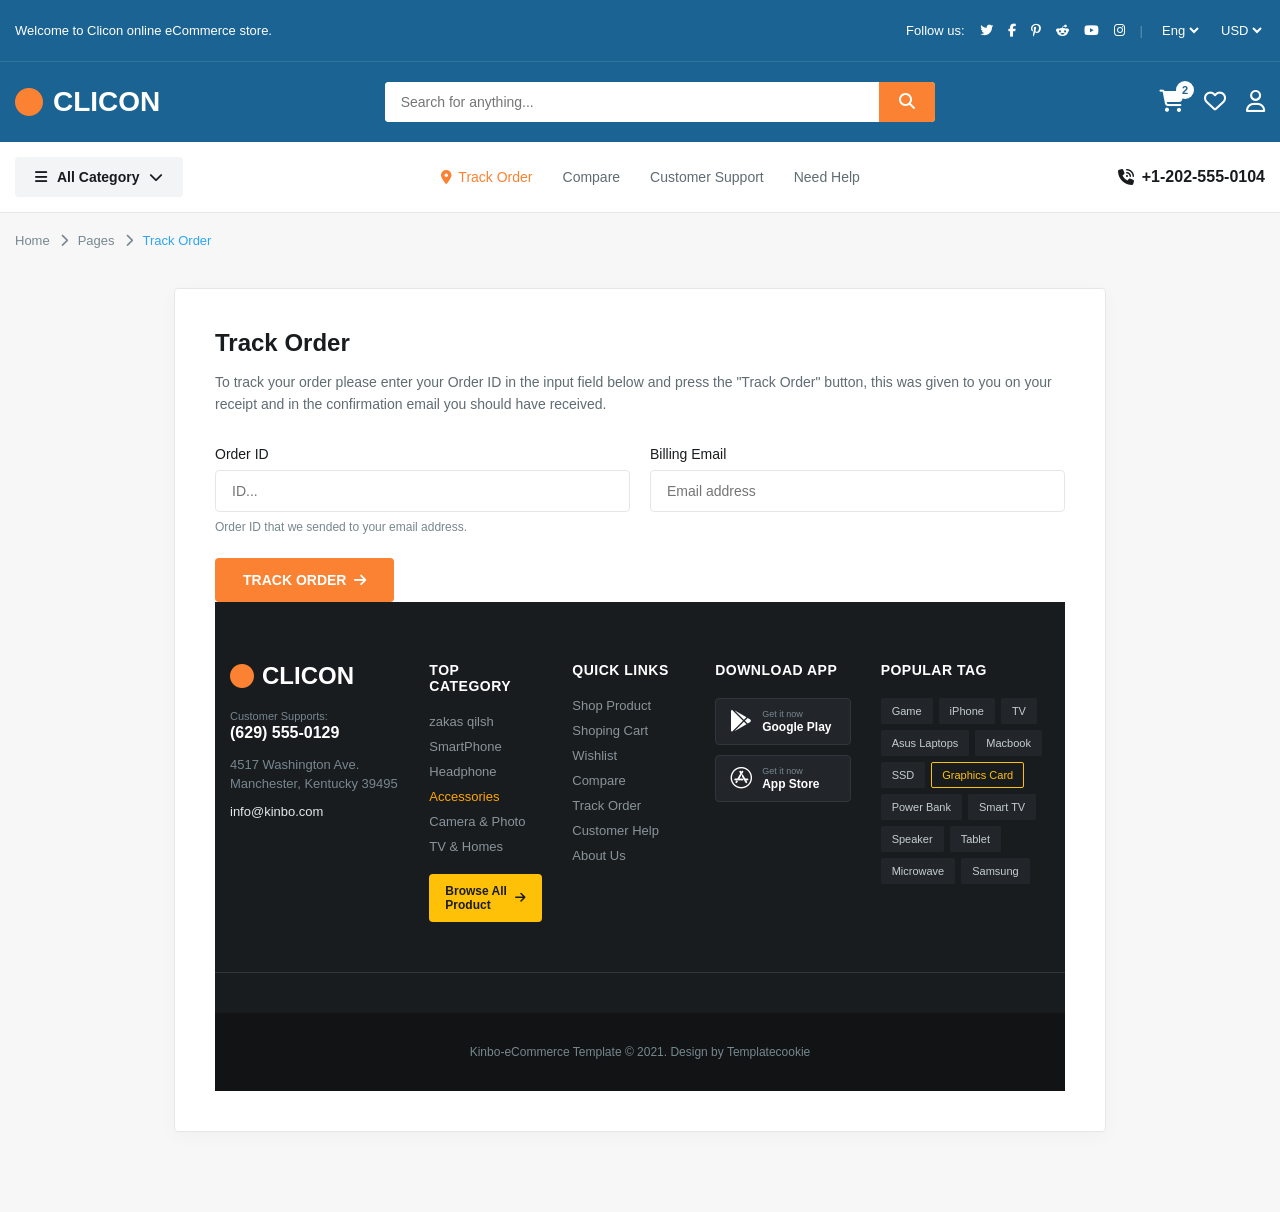
<file: royhat.html>
<!DOCTYPE html>
<html lang="uz">
<head>
  <meta charset="UTF-8">
  <meta name="viewport" content="width=device-width, initial-scale=1.0">
  <title>Track Order - Clicon</title>
  <link rel="stylesheet" href="https://cdnjs.cloudflare.com/ajax/libs/font-awesome/6.4.0/css/all.min.css">
  <link rel="stylesheet" href="royhat.css">
</head>
<body>

  <div class="top-header">
    <div class="container top-header-row">
      <p>Welcome to Clicon online eCommerce store.</p>
      <div class="top-header-right">
        <span>Follow us:</span>
        <a href="#"><i class="fa-brands fa-twitter"></i></a>
        <a href="#"><i class="fa-brands fa-facebook-f"></i></a>
        <a href="#"><i class="fa-brands fa-pinterest-p"></i></a>
        <a href="#"><i class="fa-brands fa-reddit-alien"></i></a>
        <a href="#"><i class="fa-brands fa-youtube"></i></a>
        <a href="#"><i class="fa-brands fa-instagram"></i></a>
        <span class="divider">|</span>
        <select class="lang-select"><option>Eng</option></select>
        <select class="lang-select"><option>USD</option></select>
      </div>
    </div>
  </div>

  <header class="main-header">
    <div class="container main-header-row">
      <div class="logo">
        <i class="fa-solid fa-circle" style="color: #fa8232;"></i> <strong>CLICON</strong>
      </div>
      <div class="search-bar-box">
        <input type="text" placeholder="Search for anything...">
        <button><i class="fa-solid fa-magnifying-glass"></i></button>
      </div>
      <div class="header-actions">
        <a href="boburX.html"><i class="fa-solid fa-cart-shopping"></i><span class="badge-count">2</span></a>
        <a href="#"><i class="fa-regular fa-heart"></i></a>
        <a href="boburX.html"><i class="fa-regular fa-user"></i></a>
      </div>
    </div>
  </header>

  <nav class="nav-bar">
    <div class="container nav-row">
      <div class="all-categories-btn">
        <i class="fa-solid fa-bars"></i> All Category <i class="fa-solid fa-chevron-down"></i>
      </div>
      <div class="nav-links">
        <a href="royhat.html" class="active"><i class="fa-solid fa-location-dot"></i> Track Order</a>
        <a href="#">Compare</a>
        <a href="#">Customer Support</a>
        <a href="#">Need Help</a>
      </div>
      <div class="nav-phone">
        <i class="fa-solid fa-phone-volume"></i> +1-202-555-0104
      </div>
    </div>
  </nav>

  <div class="container">
    <div class="breadcrumb" style="margin: 20px 0;">
      <a href="boburX.html">Home</a> <i class="fa-solid fa-chevron-right"></i>
      <a href="#">Pages</a> <i class="fa-solid fa-chevron-right"></i>
      <span class="current">Track Order</span>
    </div>
  </div>

  <div class="container track-order-container">
    <div class="track-order-card">
      <h2 class="track-title">Track Order</h2>
      <p class="track-desc">
        To track your order please enter your Order ID in the input field below and press the "Track Order" button, this was given to you on your receipt and in the confirmation email you should have received.
      </p>

      <form onsubmit="handleTrackOrder(event)">
        <div class="track-form-grid">
          <div class="form-group">
            <label>Order ID</label>
            <input type="text" id="orderIdInput" placeholder="ID..." required>
            <span class="form-hint">Order ID that we sended to your email address.</span>
          </div>
          <div class="form-group">
            <label>Billing Email</label>
            <input type="email" id="emailInput" placeholder="Email address" required>
          </div>
        </div>
<a href="sayit.html" class="track-submit-btn" style="text-decoration: none; display: inline-flex; align-items: center; justify-content: center;">
  TRACK ORDER <i class="fa-solid fa-arrow-right"></i>
</a>

  <footer class="site-footer">
    <div class="container footer-container">
      <div class="footer-col brand-col">
        <div class="footer-logo">
          <i class="fa-solid fa-circle" style="color: #fa8232;"></i> <strong>CLICON</strong>
        </div>
        <div class="support-info">
          <span class="support-label">Customer Supports:</span>
          <a href="tel:6295550129" class="support-phone">(629) 555-0129</a>
        </div>
        <p class="footer-address">4517 Washington Ave. Manchester, Kentucky 39495</p>
        <a href="mailto:info@kinbo.com" class="footer-email">info@kinbo.com</a>
      </div>

      <div class="footer-col">
        <h4 class="footer-title">TOP CATEGORY</h4>
        <ul class="footer-links">
          <li><a href="sayit.html">zakas qilsh</a></li>
          <li><a href="#">SmartPhone</a></li>
          <li><a href="#">Headphone</a></li>
          <li><a href="#" class="active-cat">Accessories</a></li>
          <li><a href="#">Camera & Photo</a></li>
          <li><a href="#">TV & Homes</a></li>
        </ul>
        <a href="boburX.html" class="browse-all-btn">Browse All Product <i class="fa-solid fa-arrow-right"></i></a>
      </div>

      <div class="footer-col">
        <h4 class="footer-title">QUICK LINKS</h4>
        <ul class="footer-links">
          <li><a href="#">Shop Product</a></li>
          <li><a href="#">Shoping Cart</a></li>
          <li><a href="#">Wishlist</a></li>
          <li><a href="#">Compare</a></li>
          <li><a href="royhat.html">Track Order</a></li>
          <li><a href="#">Customer Help</a></li>
          <li><a href="#">About Us</a></li>
        </ul>
      </div>

      <div class="footer-col">
        <h4 class="footer-title">DOWNLOAD APP</h4>
        <div class="app-store-buttons">
          <a href="#" class="app-btn"><i class="fa-brands fa-google-play"></i><div><span>Get it now</span><strong>Google Play</strong></div></a>
          <a href="#" class="app-btn"><i class="fa-brands fa-app-store"></i><div><span>Get it now</span><strong>App Store</strong></div></a>
        </div>
      </div>

      <div class="footer-col">
        <h4 class="footer-title">POPULAR TAG</h4>
        <div class="tag-cloud">
          <a href="#">Game</a><a href="#">iPhone</a><a href="#">TV</a><a href="#">Asus Laptops</a>
          <a href="#">Macbook</a><a href="#">SSD</a><a href="#" class="tag-highlight">Graphics Card</a>
          <a href="#">Power Bank</a><a href="#">Smart TV</a><a href="#">Speaker</a>
          <a href="#">Tablet</a><a href="#">Microwave</a><a href="#">Samsung</a>
        </div>
      </div>
    </div>

    <div class="footer-bottom-bar">
      <div class="container">
        <p>Kinbo-eCommerce Template © 2021. Design by Templatecookie</p>
      </div>
    </div>
  </footer>

  <script>
    function handleTrackOrder(event) {
      event.preventDefault();
      let orderId = document.getElementById('orderIdInput').value;
      let email = document.getElementById('emailInput').value;
      if(orderId && email) {
        // Tugma bosilganda sayit.html sahifasini ochadi
        window.open('sayit.html?order=' + encodeURIComponent(orderId), '_blank');
      }
    }
  </script>
</body>
</html>
</file>
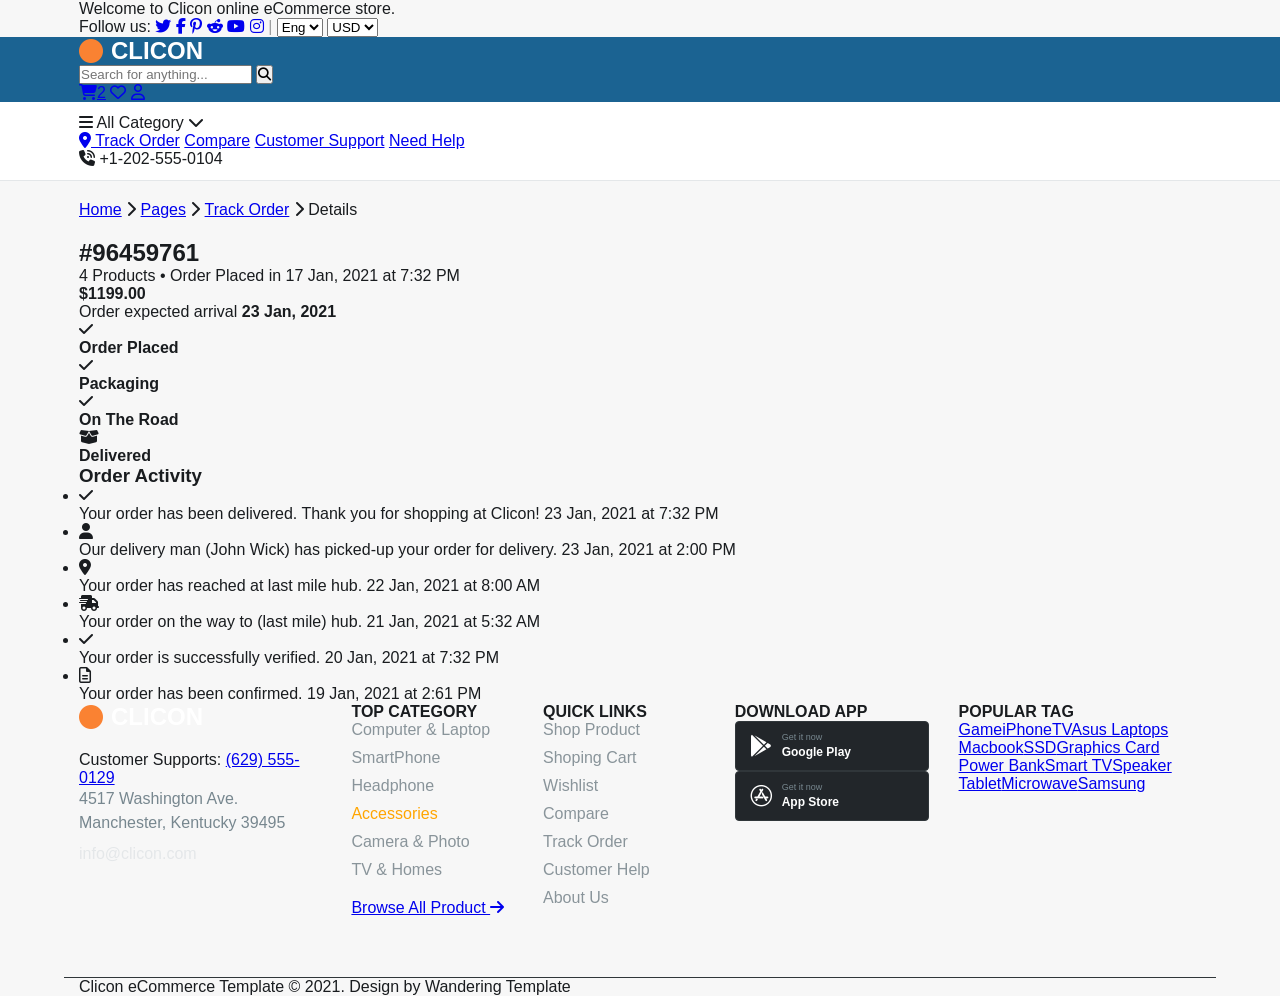
<file: sayit.html>
<!DOCTYPE html>
<html lang="uz">
<head>
  <meta charset="UTF-8">
  <meta name="viewport" content="width=device-width, initial-scale=1.0">
  <title>Order Details - Clicon</title>
  <link rel="stylesheet" href="https://cdnjs.cloudflare.com/ajax/libs/font-awesome/6.4.0/css/all.min.css">
  <link rel="stylesheet" href="index.css">
</head>
<body>

  <div class="top-header">
    <div class="container top-header-row">
      <p>Welcome to Clicon online eCommerce store.</p>
      <div class="top-header-right">
        <span>Follow us:</span>
        <a href="#"><i class="fa-brands fa-twitter"></i></a>
        <a href="#"><i class="fa-brands fa-facebook-f"></i></a>
        <a href="#"><i class="fa-brands fa-pinterest-p"></i></a>
        <a href="#"><i class="fa-brands fa-reddit-alien"></i></a>
        <a href="#"><i class="fa-brands fa-youtube"></i></a>
        <a href="#"><i class="fa-brands fa-instagram"></i></a>
        <span class="divider">|</span>
        <select class="lang-select"><option>Eng</option></select>
        <select class="lang-select"><option>USD</option></select>
      </div>
    </div>
  </div>

  <header class="main-header">
    <div class="container main-header-row">
      <div class="logo">
        <i class="fa-solid fa-circle" style="color: #fa8232;"></i> <strong>CLICON</strong>
      </div>
      <div class="search-bar-box">
        <input type="text" placeholder="Search for anything...">
        <button><i class="fa-solid fa-magnifying-glass"></i></button>
      </div>
      <div class="header-actions">
        <a href="sayit.html"><i class="fa-solid fa-cart-shopping"></i><span class="badge-count">2</span></a>
        <a href="salom.html"><i class="fa-regular fa-heart"></i></a>
        <a href="index.html"><i class="fa-regular fa-user"></i></a>
      </div>
    </div>
  </header>

  <nav class="nav-bar">
    <div class="container nav-row">
      <div class="all-categories-btn">
        <i class="fa-solid fa-bars"></i> All Category <i class="fa-solid fa-chevron-down"></i>
      </div>
      <div class="nav-links">
        <a href="royhat.html"><i class="fa-solid fa-location-dot"></i> Track Order</a>
        <a href="css.html">Compare</a>
        <a href="index.html">Customer Support</a>
        <a href="index.html">Need Help</a>
      </div>
      <div class="nav-phone">
        <i class="fa-solid fa-phone-volume"></i> +1-202-555-0104
      </div>
    </div>
  </nav>

  <div class="container">
    <div class="breadcrumb" style="margin: 20px 0;">
      <a href="index.html">Home</a> <i class="fa-solid fa-chevron-right"></i>
      <a href="index.html">Pages</a> <i class="fa-solid fa-chevron-right"></i>
      <a href="royhat.html">Track Order</a> <i class="fa-solid fa-chevron-right"></i>
      <span class="current">Details</span>
    </div>
  </div>

  <div class="container order-details-container">
    <div class="order-details-card">
      
      <div class="order-top-info-row">
        <div>
          <h2 class="order-main-id" id="displayOrderId">#96459761</h2>
          <span class="order-products-count">4 Products • Order Placed in 17 Jan, 2021 at 7:32 PM</span>
        </div>
        <div class="order-total-price-box">
          <strong>$1199.00</strong>
        </div>
      </div>

      <p class="expected-delivery">Order expected arrival <strong>23 Jan, 2021</strong></p>

      <div class="order-progress-tracker">
        <div class="progress-step completed">
          <div class="step-icon-circle"><i class="fa-solid fa-check"></i></div>
          <div class="step-line"></div>
          <div class="step-content">
            <h4>Order Placed</h4>
          </div>
        </div>

        <div class="progress-step completed">
          <div class="step-icon-circle"><i class="fa-solid fa-check"></i></div>
          <div class="step-line"></div>
          <div class="step-content">
            <h4>Packaging</h4>
          </div>
        </div>

        <div class="progress-step completed">
          <div class="step-icon-circle"><i class="fa-solid fa-check"></i></div>
          <div class="step-line"></div>
          <div class="step-content">
            <h4>On The Road</h4>
          </div>
        </div>

        <div class="progress-step active">
          <div class="step-icon-circle"><i class="fa-solid fa-box-open"></i></div>
          <div class="step-content">
            <h4>Delivered</h4>
          </div>
        </div>
      </div>

      <div class="activity-history-section">
        <h3>Order Activity</h3>
        
        <ul class="activity-list">
          <li>
            <div class="act-icon-box success"><i class="fa-solid fa-check"></i></div>
            <div class="act-details">
              <span class="act-text">Your order has been delivered. Thank you for shopping at Clicon!</span>
              <span class="act-date">23 Jan, 2021 at 7:32 PM</span>
            </div>
          </li>
          <li>
            <div class="act-icon-box primary"><i class="fa-solid fa-user"></i></div>
            <div class="act-details">
              <span class="act-text">Our delivery man (John Wick) has picked-up your order for delivery.</span>
              <span class="act-date">23 Jan, 2021 at 2:00 PM</span>
            </div>
          </li>
          <li>
            <div class="act-icon-box primary"><i class="fa-solid fa-location-dot"></i></div>
            <div class="act-details">
              <span class="act-text">Your order has reached at last mile hub.</span>
              <span class="act-date">22 Jan, 2021 at 8:00 AM</span>
            </div>
          </li>
          <li>
            <div class="act-icon-box primary"><i class="fa-solid fa-truck-fast"></i></div>
            <div class="act-details">
              <span class="act-text">Your order on the way to (last mile) hub.</span>
              <span class="act-date">21 Jan, 2021 at 5:32 AM</span>
            </div>
          </li>
          <li>
            <div class="act-icon-box success"><i class="fa-solid fa-check"></i></div>
            <div class="act-details">
              <span class="act-text">Your order is successfully verified.</span>
              <span class="act-date">20 Jan, 2021 at 7:32 PM</span>
            </div>
          </li>
          <li>
            <div class="act-icon-box primary"><i class="fa-regular fa-file-lines"></i></div>
            <div class="act-details">
              <span class="act-text">Your order has been confirmed.</span>
              <span class="act-date">19 Jan, 2021 at 2:61 PM</span>
            </div>
          </li>
        </ul>
      </div>

    </div>
  </div>

  <footer class="site-footer">
    <div class="container footer-container">
      <div class="footer-col brand-col">
        <div class="footer-logo">
          <i class="fa-solid fa-circle" style="color: #fa8232;"></i> <strong>CLICON</strong>
        </div>
        <div class="support-info">
          <span class="support-label">Customer Supports:</span>
          <a href="tel:6295550129" class="support-phone">(629) 555-0129</a>
        </div>
        <p class="footer-address">4517 Washington Ave. Manchester, Kentucky 39495</p>
        <a href="mailto:info@clicon.com" class="footer-email">info@clicon.com</a>
      </div>

      <div class="footer-col">
        <h4 class="footer-title">TOP CATEGORY</h4>
        <ul class="footer-links">
          <li><a href="css.html">Computer & Laptop</a></li>
          <li><a href="index.html">SmartPhone</a></li>
          <li><a href="index.html">Headphone</a></li>
          <li><a href="index.html" class="active-cat">Accessories</a></li>
          <li><a href="index.html">Camera & Photo</a></li>
          <li><a href="index.html">TV & Homes</a></li>
        </ul>
        <a href="index.html" class="browse-all-btn">Browse All Product <i class="fa-solid fa-arrow-right"></i></a>
      </div>

      <div class="footer-col">
        <h4 class="footer-title">QUICK LINKS</h4>
        <ul class="footer-links">
          <li><a href="css.html">Shop Product</a></li>
          <li><a href="sayit.html">Shoping Cart</a></li>
          <li><a href="salom.html">Wishlist</a></li>
          <li><a href="css.html">Compare</a></li>
          <li><a href="royhat.html">Track Order</a></li>
          <li><a href="index.html">Customer Help</a></li>
          <li><a href="index.html">About Us</a></li>
        </ul>
      </div>

      <div class="footer-col">
        <h4 class="footer-title">DOWNLOAD APP</h4>
        <div class="app-store-buttons">
          <a href="index.html" class="app-btn"><i class="fa-brands fa-google-play"></i><div><span>Get it now</span><strong>Google Play</strong></div></a>
          <a href="index.html" class="app-btn"><i class="fa-brands fa-app-store"></i><div><span>Get it now</span><strong>App Store</strong></div></a>
        </div>
      </div>

      <div class="footer-col">
        <h4 class="footer-title">POPULAR TAG</h4>
        <div class="tag-cloud">
          <a href="#">Game</a><a href="#">iPhone</a><a href="#">TV</a><a href="#">Asus Laptops</a>
          <a href="#">Macbook</a><a href="#">SSD</a><a href="#" class="tag-highlight">Graphics Card</a>
          <a href="#">Power Bank</a><a href="#">Smart TV</a><a href="#">Speaker</a>
          <a href="#">Tablet</a><a href="#">Microwave</a><a href="#">Samsung</a>
        </div>
      </div>
    </div>

    <div class="footer-bottom-bar">
      <div class="container">
        <p>Clicon eCommerce Template © 2021. Design by Wandering Template</p>
      </div>
    </div>
  </footer>

  <script>
    const urlParams = new URLSearchParams(window.location.search);
    const orderId = urlParams.get('order');
    if (orderId) {
      document.getElementById('displayOrderId').innerText = '#' + orderId;
    }
  </script>
</body>
</html>
</file>
<file: royhat.css>
/* ==========================================
   UMUMIY SOZLAMALAR
   ========================================== */
body {
  font-family: 'Public Sans', sans-serif;
  margin: 0;
  padding: 0;
  background-color: #f7f7f7;
  color: #191c1f;
}

.container {
  max-width: 1320px;
  margin: 0 auto;
  padding: 0 15px;
}

/* ==========================================
   1. TOP HEADER (KÖK QISM)
   ========================================== */
.top-header {
  background-color: #1b6392;
  color: #ffffff;
  font-size: 13px;
  padding: 10px 0;
}

.top-header-row {
  display: flex;
  justify-content: space-between;
  align-items: center;
}

.top-header-right {
  display: flex;
  align-items: center;
  gap: 15px;
}

.top-header-right a {
  color: #ffffff;
  text-decoration: none;
}

.top-header-right .divider {
  color: rgba(255, 255, 255, 0.3);
}

.lang-select {
  background: transparent;
  border: none;
  color: #ffffff;
  font-size: 13px;
  outline: none;
  cursor: pointer;
}

/* ==========================================
   2. MAIN HEADER (LOGO VA QIDIRUV)
   ========================================== */
.main-header {
  background-color: #1b6392;
  padding: 20px 0;
  border-top: 1px solid rgba(255, 255, 255, 0.1);
}

.main-header-row {
  display: flex;
  justify-content: space-between;
  align-items: center;
}

.logo {
  font-size: 28px;
  color: #ffffff;
  display: flex;
  align-items: center;
  gap: 10px;
}

.search-bar-box {
  display: flex;
  background: #ffffff;
  border-radius: 4px;
  width: 550px;
  overflow: hidden;
}

.search-bar-box input {
  flex: 1;
  padding: 12px 16px;
  border: none;
  outline: none;
  font-size: 14px;
}

.search-bar-box button {
  background: #fa8232;
  border: none;
  padding: 0 20px;
  color: #ffffff;
  cursor: pointer;
  font-size: 16px;
}

.header-actions {
  display: flex;
  align-items: center;
  gap: 20px;
}

.header-actions a {
  color: #ffffff;
  font-size: 22px;
  text-decoration: none;
  position: relative;
}

.badge-count {
  position: absolute;
  top: -8px;
  right: -10px;
  background: #ffffff;
  color: #1b6392;
  font-size: 11px;
  font-weight: 700;
  width: 18px;
  height: 18px;
  border-radius: 50%;
  display: flex;
  align-items: center;
  justify-content: center;
}

/* ==========================================
   3. NAVIGATSIYA MENYU
   ========================================== */
.nav-bar {
  background-color: #ffffff;
  border-bottom: 1px solid #e4e7e9;
  padding: 15px 0;
}

.nav-row {
  display: flex;
  justify-content: space-between;
  align-items: center;
}

.all-categories-btn {
  background: #f2f4f5;
  padding: 12px 20px;
  border-radius: 4px;
  font-weight: 700;
  font-size: 14px;
  display: flex;
  align-items: center;
  gap: 10px;
  cursor: pointer;
}

.nav-links {
  display: flex;
  gap: 30px;
}

.nav-links a {
  color: #5f6c72;
  text-decoration: none;
  font-size: 14px;
  font-weight: 500;
  display: flex;
  align-items: center;
  gap: 6px;
  transition: color 0.2s;
}

.nav-links a.active, .nav-links a:hover {
  color: #fa8232;
}

.nav-phone {
  font-size: 16px;
  font-weight: 700;
  color: #191c1f;
  display: flex;
  align-items: center;
  gap: 8px;
}

/* ==========================================
   4. BREADCRUMB
   ========================================== */
.breadcrumb {
  display: flex;
  align-items: center;
  gap: 10px;
  font-size: 13px;
  color: #77878f;
}

.breadcrumb a {
  color: #77878f;
  text-decoration: none;
}

.breadcrumb .current {
  color: #2da5f3;
}

/* ==========================================
   5. TRACK ORDER ASOSIY QISMI
   ========================================== */
.track-order-container {
  display: flex;
  justify-content: center;
  margin: 40px auto 80px auto;
}

.track-order-card {
  background: #ffffff;
  border: 1px solid #e4e7e9;
  border-radius: 4px;
  padding: 40px;
  width: 100%;
  max-width: 850px;
  box-shadow: 0px 4px 20px rgba(0, 0, 0, 0.03);
}

.track-title {
  font-size: 24px;
  font-weight: 700;
  color: #191c1f;
  margin-top: 0;
  margin-bottom: 12px;
}

.track-desc {
  font-size: 14px;
  color: #5f6c72;
  line-height: 1.6;
  margin-bottom: 30px;
}

.track-form-grid {
  display: grid;
  grid-template-columns: 1fr 1fr;
  gap: 20px;
  margin-bottom: 24px;
}

.form-group {
  display: flex;
  flex-direction: column;
  gap: 8px;
}

.form-group label {
  font-size: 14px;
  font-weight: 500;
  color: #191c1f;
}

.form-group input {
  padding: 12px 16px;
  border: 1px solid #e4e7e9;
  border-radius: 4px;
  font-size: 14px;
  outline: none;
  transition: border-color 0.2s;
}

.form-group input:focus {
  border-color: #fa8232;
}

.form-hint {
  font-size: 12px;
  color: #77878f;
}

.track-submit-btn {
  background: #fa8232;
  color: #ffffff;
  border: none;
  padding: 14px 28px;
  border-radius: 4px;
  font-weight: 700;
  font-size: 14px;
  cursor: pointer;
  display: inline-flex;
  align-items: center;
  gap: 8px;
  transition: background 0.2s;
}

.track-submit-btn:hover {
  background: #e0722a;
}

/* ==========================================
   6. FOOTER (QORA DIZAYN)
   ========================================== */
.site-footer {
  background-color: #191c1f;
  color: #ffffff;
  padding-top: 60px;
  font-size: 13px;
}

.footer-container {
  display: grid;
  grid-template-columns: 1.5fr 1fr 1fr 1.2fr 1.5fr;
  gap: 30px;
  padding-bottom: 50px;
  border-bottom: 1px solid #30363a;
}

.footer-logo {
  font-size: 24px;
  font-weight: 700;
  display: flex;
  align-items: center;
  gap: 8px;
  margin-bottom: 20px;
  color: #fff;
}

.support-info {
  margin-bottom: 12px;
}

.support-label {
  display: block;
  font-size: 11px;
  color: #77878f;
  margin-bottom: 2px;
}

.support-phone {
  font-size: 16px;
  font-weight: 700;
  color: #ffffff;
  text-decoration: none;
}

.footer-address {
  color: #77878f;
  line-height: 1.5;
  margin-bottom: 10px;
}

.footer-email {
  color: #e4e7e9;
  text-decoration: none;
  font-weight: 500;
}

.footer-title {
  font-size: 14px;
  font-weight: 700;
  color: #ffffff;
  margin-top: 0;
  margin-bottom: 20px;
  letter-spacing: 0.5px;
}

.footer-links {
  list-style: none;
  padding: 0;
  margin: 0 0 20px 0;
}

.footer-links li {
  margin-bottom: 10px;
}

.footer-links a {
  color: #89949a;
  text-decoration: none;
  transition: color 0.2s;
}

.footer-links a:hover, .footer-links a.active-cat {
  color: #ffa500;
}

.browse-all-btn {
  display: inline-flex;
  align-items: center;
  gap: 8px;
  background: #ffc107;
  color: #191c1f;
  padding: 10px 16px;
  border-radius: 4px;
  font-weight: 700;
  font-size: 12px;
  text-decoration: none;
  transition: background 0.2s;
}

.browse-all-btn:hover {
  background: #e0a800;
}

.app-store-buttons {
  display: flex;
  flex-direction: column;
  gap: 10px;
}

.app-btn {
  display: flex;
  align-items: center;
  gap: 10px;
  background: #22262a;
  border: 1px solid #30363a;
  padding: 10px 14px;
  border-radius: 4px;
  color: #fff;
  text-decoration: none;
  transition: border-color 0.2s;
}

.app-btn:hover {
  border-color: #ffc107;
}

.app-btn i {
  font-size: 22px;
}

.app-btn span {
  display: block;
  font-size: 9px;
  color: #77878f;
}

.app-btn strong {
  font-size: 12px;
}

.tag-cloud {
  display: flex;
  flex-wrap: wrap;
  gap: 6px;
}

.tag-cloud a {
  background: #22262a;
  color: #c4cdd2;
  padding: 6px 10px;
  border-radius: 2px;
  font-size: 11px;
  text-decoration: none;
  border: 1px solid transparent;
  transition: all 0.2s;
}

.tag-cloud a:hover {
  border-color: #ffc107;
  color: #fff;
}

.tag-cloud a.tag-highlight {
  background: transparent;
  border-color: #ffc107;
  color: #ffc107;
}

.footer-bottom-bar {
  background-color: #111315;
  padding: 20px 0;
  text-align: center;
  color: #77878f;
  font-size: 12px;
  margin-top: 40px;
}
</file>
<file: index.css>
/* ==========================================
   CLICON SHOP PAGE - 1:1 FIGMA DESIGN CSS
   ========================================== */

* {
  box-sizing: border-box;
  margin: 0;
  padding: 0;
  font-family: 'Public Sans', sans-serif, Arial, sans-serif;
}

body {
  background-color: #f7f7f7;
  color: #191c1f;
}

.container {
  width: 90%;
  max-width: 1320px;
  margin: 0 auto;
  padding: 0 15px;
}

.flex-between {
  display: flex;
  justify-content: space-between;
  align-items: center;
}

/* 1. HEADER STYLES */
.main-header {
  background: #1b6392;
  color: #fff;
}

.top-bar {
  background: #1b6392;
  padding: 8px 0;
  font-size: 12px;
  border-bottom: 1px solid rgba(255, 255, 255, 0.1);
}

.top-links {
  display: flex;
  align-items: center;
  gap: 12px;
}

.divider {
  opacity: 0.4;
}

.middle-bar {
  padding: 16px 0;
}

.logo {
  font-size: 24px;
  font-weight: 800;
  color: #fff;
  text-decoration: none;
  display: flex;
  align-items: center;
  gap: 8px;
}

.orange-text { 
  color: #fa8232; 
}

.search-box {
  display: flex;
  width: 40%;
  background: #fff;
  border-radius: 3px;
  overflow: hidden;
}

.search-box input {
  flex: 1;
  padding: 10px 14px;
  border: none;
  outline: none;
  font-size: 14px;
}

.search-box button {
  background: transparent;
  border: none;
  padding: 0 14px;
  cursor: pointer;
  color: #191c1f;
}

.header-icons {
  display: flex;
  gap: 20px;
  align-items: center;
}

.icon-btn {
  color: #fff;
  font-size: 20px;
  position: relative;
  text-decoration: none;
}

.badge {
  position: absolute;
  top: -6px;
  right: -10px;
  background: #fa8232;
  color: #fff;
  font-size: 10px;
  padding: 2px 6px;
  border-radius: 50%;
  font-weight: 700;
}

/* NAV BAR */
.nav-bar {
  background: #ffffff;
  color: #191c1f;
  border-bottom: 1px solid #e4e7e9;
  padding: 12px 0;
}

.nav-left {
  display: flex;
  align-items: center;
  gap: 24px;
}

.all-cat-btn {
  background: #f2f4f5;
  border: none;
  padding: 10px 16px;
  font-weight: 600;
  font-size: 14px;
  cursor: pointer;
  border-radius: 3px;
  display: flex;
  align-items: center;
  gap: 10px;
}

.nav-menu {
  display: flex;
  list-style: none;
  gap: 24px;
}

.nav-menu li a {
  text-decoration: none;
  color: #5f6c72;
  font-size: 14px;
  display: flex;
  align-items: center;
  gap: 6px;
}

.nav-menu li a:hover {
  color: #fa8232;
}

.contact-phone {
  font-size: 16px;
  font-weight: 700;
  color: #191c1f;
  display: flex;
  align-items: center;
  gap: 8px;
}

/* 2. BREADCRUMB */
.breadcrumb-bar {
  background: #f2f4f5;
  padding: 16px 0;
  font-size: 14px;
  color: #5f6c72;
}

.breadcrumb-bar a {
  color: #5f6c72;
  text-decoration: none;
}

.separator-icon {
  font-size: 10px;
  margin: 0 6px;
  color: #77878f;
}

.active-crumb {
  color: #2da5f3;
  font-weight: 500;
}

/* 3. SHOP PAGE LAYOUT */
.shop-page-section {
  padding: 40px 0;
}

.shop-layout {
  display: grid;
  grid-template-columns: 260px 1fr;
  gap: 30px;
}

/* SIDEBAR & FILTERS */
.sidebar-title {
  font-size: 16px;
  font-weight: 700;
  margin-bottom: 16px;
  color: #191c1f;
  letter-spacing: 0.5px;
}

.category-filter-list {
  list-style: none;
  padding: 0;
  margin-bottom: 30px;
}

.category-filter-list li {
  margin-bottom: 12px;
  font-size: 14px;
  color: #475156;
}

.category-filter-list label {
  display: flex;
  align-items: center;
  cursor: pointer;
}

.category-filter-list input {
  margin-right: 10px;
  accent-color: #fa8232;
  width: 16px;
  height: 16px;
}

/* PRICE RANGE */
.price-range-filter {
  margin-bottom: 30px;
  border-top: 1px solid #e4e7e9;
  padding-top: 20px;
}

.slider {
  width: 100%;
  accent-color: #fa8232;
  margin-bottom: 15px;
}

.price-inputs {
  display: flex;
  gap: 10px;
}

.price-inputs input {
  width: 100%;
  padding: 8px 12px;
  border: 1px solid #e4e7e9;
  border-radius: 3px;
  font-size: 13px;
  color: #77878f;
  background: #fff;
  outline: none;
}

/* BRAND FILTER */
.brand-filter {
  border-top: 1px solid #e4e7e9;
  padding-top: 20px;
}

.brand-grid {
  display: flex;
  flex-direction: column;
  gap: 12px;
  font-size: 14px;
  color: #475156;
}

.brand-grid label {
  display: flex;
  align-items: center;
  gap: 10px;
  cursor: pointer;
}

.brand-grid input {
  accent-color: #fa8232;
  width: 16px;
  height: 16px;
}

/* 4. SHOP CONTENT & TOP FILTER */
.shop-content {
  flex: 1;
}

.shop-top-filter {
  margin-bottom: 20px;
  display: flex;
  justify-content: space-between;
  align-items: center;
}

.search-inside {
  position: relative;
  display: flex;
  align-items: center;
}

.search-inside input {
  width: 300px;
  padding: 10px 40px 10px 14px;
  border: 1px solid #e4e7e9;
  border-radius: 3px;
  font-size: 14px;
  outline: none;
}

.search-inside button {
  position: absolute;
  right: 14px;
  background: transparent;
  border: none;
  cursor: pointer;
  color: #5f6c72;
}

.sort-by {
  display: flex;
  align-items: center;
  gap: 10px;
  font-size: 14px;
  color: #5f6c72;
}

.sort-by select {
  padding: 8px 12px;
  border: 1px solid #e4e7e9;
  border-radius: 3px;
  background: #fff;
  outline: none;
  font-size: 14px;
  color: #191c1f;
}

/* ACTIVE FILTERS */
.active-filters {
  background: #f2f4f5;
  padding: 12px 16px;
  border-radius: 4px;
  margin-bottom: 24px;
  font-size: 13px;
  color: #5f6c72;
  display: flex;
  justify-content: space-between;
  align-items: center;
}

.filter-tags {
  display: flex;
  gap: 12px;
}

.filter-tags span {
  background: #fff;
  padding: 4px 10px;
  border-radius: 2px;
  border: 1px solid #e4e7e9;
  display: flex;
  align-items: center;
  gap: 6px;
}

.filter-tags i {
  cursor: pointer;
  color: #77878f;
}

.results-count b {
  color: #191c1f;
}

/* 5. PRODUCTS GRID (3 COLUMNS) */
.products-grid-3 {
  display: grid;
  grid-template-columns: repeat(3, 1fr);
  gap: 20px;
}

.product-card {
  border: 1px solid #e4e7e9;
  border-radius: 4px;
  padding: 16px;
  position: relative;
  background: #fff;
  transition: all 0.2s ease;
}

.product-card:hover {
  border-color: #fa8232;
  box-shadow: 0 4px 16px rgba(0, 0, 0, 0.08);
}

.badge-red { background: #ee5858; }
.badge-blue { background: #2da5f3; }
.badge-yellow { background: #efd33d; color: #191c1f; }
.badge-green { background: #2db363; }
.badge-hot { background: #ff5f3d; }
.badge-deals { background: #2da5f3; }

.product-img {
  position: relative;
  text-align: center;
  margin-bottom: 16px;
  height: 180px;
  display: flex;
  align-items: center;
  justify-content: center;
  overflow: hidden;
}

.product-img img {
  max-width: 100%;
  max-height: 100%;
  object-fit: contain;
}

.product-img-link {
  display: block;
  height: 180px;
  text-decoration: none;
  margin-bottom: 16px;
}

.product-img-link img {
  width: 100%;
  height: 100%;
  object-fit: contain;
}

.product-actions {
  position: absolute;
  top: 50%;
  left: 50%;
  transform: translate(-50%, -50%);
  display: flex;
  gap: 8px;
  opacity: 0;
  transition: opacity 0.2s ease;
}

.product-card:hover .product-actions {
  opacity: 1;
}

.action-btn {
  width: 40px;
  height: 40px;
  border-radius: 50%;
  border: none;
  background: #fff;
  box-shadow: 0 2px 8px rgba(0,0,0,0.15);
  cursor: pointer;
  display: flex;
  align-items: center;
  justify-content: center;
  color: #191c1f;
  text-decoration: none;
  transition: background 0.2s, color 0.2s;
  font-size: 16px;
}

.action-btn:hover {
  background: #fa8232;
  color: #fff;
}

.action-btn.liked i {
  color: #ee5858;
}

.rating {
  font-size: 12px;
  color: #ffc107;
  margin-bottom: 6px;
}

.rating span {
  color: #77878f;
  margin-left: 4px;
}

.product-info {
  text-align: center;
}

.product-title {
  font-size: 14px;
  font-weight: 400;
  color: #191c1f;
  line-height: 1.4;
  margin-bottom: 8px;
  display: -webkit-box;
  -webkit-line-clamp: 2;
  -webkit-box-orient: vertical;
  overflow: hidden;
  text-decoration: none;
}

.product-title a {
  text-decoration: none;
  color: #191c1f;
}

.product-price {
  font-size: 16px;
  font-weight: 600;
  color: #2da5f3;
}

.old-price {
  text-decoration: line-through;
  color: #77878f;
  margin-right: 8px;
}

/* PAGINATION */
.pagination {
  display: flex;
  justify-content: center;
  gap: 8px;
  margin-top: 40px;
  padding-bottom: 40px;
}

.page-btn {
  width: 40px;
  height: 40px;
  border: 1px solid #e4e7e9;
  background: #fff;
  border-radius: 4px;
  cursor: pointer;
  font-size: 14px;
  font-weight: 500;
  color: #191c1f;
  transition: all 0.2s;
}

.page-btn:hover {
  border-color: #fa8232;
  color: #fa8232;
}

.page-btn.active {
  background: #fa8232;
  color: #fff;
  border-color: #fa8232;
}

/* FOOTER */
.main-footer {
  background-color: #191c1f;
  color: #ffffff;
  padding: 60px 0 20px 0;
  font-size: 13px;
}

.footer-container {
  display: grid;
  grid-template-columns: 1.5fr 1fr 1fr 1.2fr 1.5fr;
  gap: 30px;
  padding-bottom: 50px;
  border-bottom: 1px solid #30363a;
}

.footer-logo {
  font-size: 24px;
  font-weight: 700;
  display: flex;
  align-items: center;
  gap: 8px;
  margin-bottom: 20px;
  color: #fff;
}

.footer-support-text {
  display: block;
  font-size: 11px;
  color: #77878f;
  margin-bottom: 2px;
}

.footer-phone {
  font-size: 16px;
  font-weight: 700;
  color: #ffffff;
  margin-bottom: 10px;
}

.footer-address {
  color: #77878f;
  line-height: 1.5;
  margin-bottom: 10px;
}

.footer-email {
  color: #e4e7e9;
  text-decoration: none;
  font-weight: 500;
}

.footer-heading {
  font-size: 14px;
  font-weight: 700;
  color: #ffffff;
  margin-top: 0;
  margin-bottom: 20px;
}

.footer-links {
  list-style: none;
  padding: 0;
  margin: 0 0 20px 0;
}

.footer-links li {
  margin-bottom: 10px;
}

.footer-links a {
  color: #89949a;
  text-decoration: none;
  transition: color 0.2s;
}

.footer-links a:hover, .footer-links a.active-cat {
  color: #ffa500;
}

.orange-link {
  color: #fa8232 !important;
  display: flex;
  align-items: center;
  gap: 6px;
}

.app-buttons {
  display: flex;
  flex-direction: column;
  gap: 10px;
}

.app-btn {
  display: flex;
  align-items: center;
  gap: 10px;
  background: #22262a;
  border: 1px solid #30363a;
  padding: 10px 14px;
  border-radius: 4px;
  color: #fff;
  text-decoration: none;
  transition: background 0.2s;
}

.app-btn:hover {
  background: #2db67c;
}

.app-btn i {
  font-size: 22px;
}

.app-btn span {
  display: block;
  font-size: 9px;
  color: #77878f;
}

.app-btn strong {
  font-size: 12px;
}

.footer-tags {
  display: flex;
  flex-wrap: wrap;
  gap: 6px;
}

.footer-tags a {
  background: #22262a;
  color: #c4cdd2;
  padding: 6px 10px;
  border-radius: 2px;
  font-size: 11px;
  text-decoration: none;
  transition: all 0.2s;
}

.footer-tags a:hover, .footer-tags a.active-tag {
  border: 1px solid #ffc107;
  color: #ffc107;
}

.footer-bottom {
  background-color: #111315;
  padding: 20px 0;
  text-align: center;
  color: #77878f;
  font-size: 12px;
}

/* RESPONSIVE */
@media (max-width: 1024px) {
  .products-grid-3 {
    grid-template-columns: repeat(2, 1fr);
  }
  .footer-container {
    grid-template-columns: 1fr 1fr;
  }
}

@media (max-width: 768px) {
  .shop-layout {
    grid-template-columns: 1fr;
  }
  .products-grid-3 {
    grid-template-columns: repeat(2, 1fr);
    gap: 15px;
  }
  .search-box {
    width: 100%;
  }
  .footer-container {
    grid-template-columns: 1fr;
  }
}
</file>
